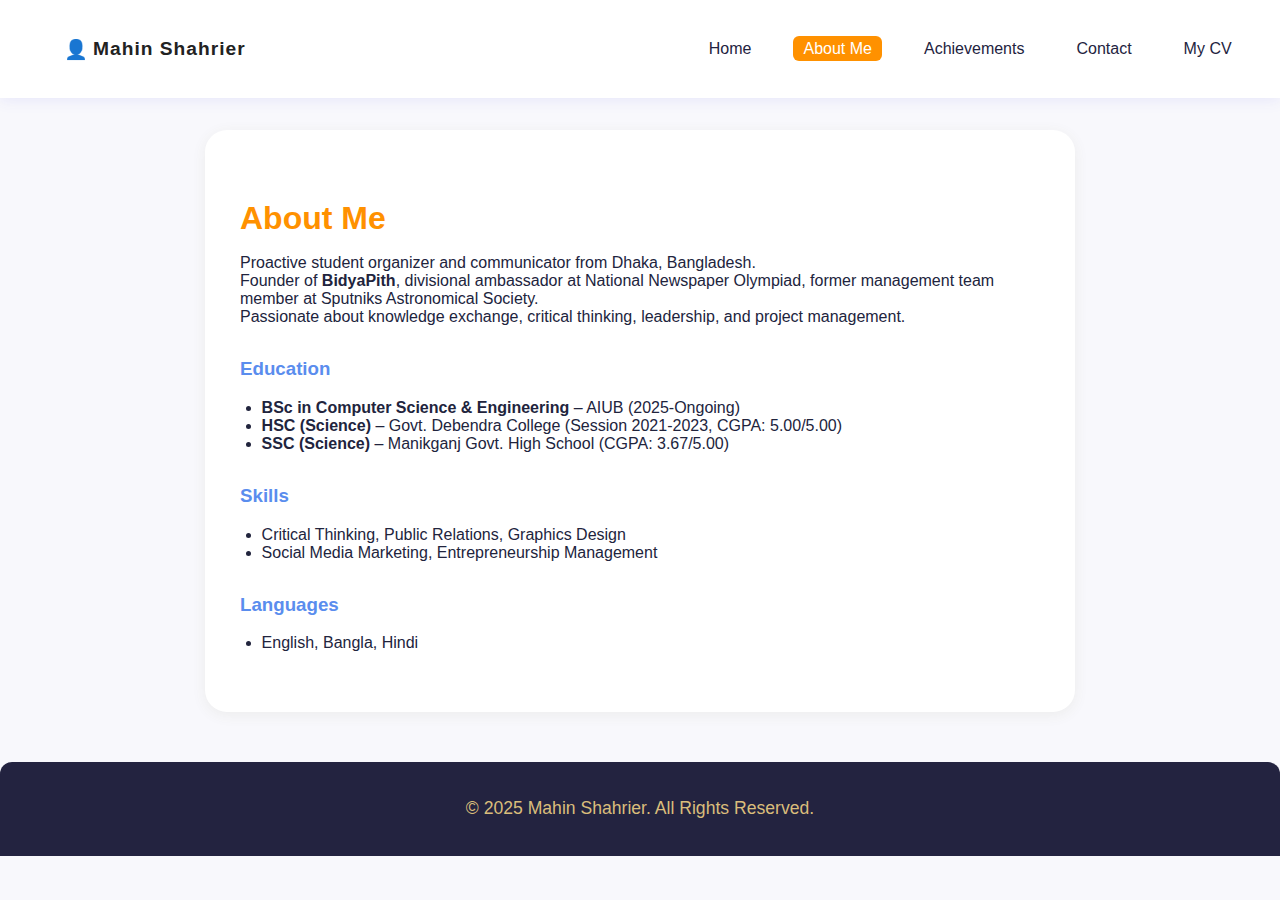
<file: about.html>
<!DOCTYPE html>
<html lang="en">
<head>
  <meta charset="UTF-8" />
  <title>About Me | Mahin Shahrier</title>
  <meta name="viewport" content="width=device-width, initial-scale=1">
  <link rel="stylesheet" href="style.css">
</head>
<body>
  <nav class="navbar">
    <div class="logo"><span class="icon">👤</span> Mahin Shahrier</div>
    <ul>
      <li><a href="index.html">Home</a></li>
      <li><a href="about.html" class="active">About Me</a></li>
      <li><a href="achievements.html">Achievements</a></li>
      <li><a href="contact.html">Contact</a></li>
      <li><a href="mycv.pdf" target="_blank" rel="noopener noreferrer">My CV</a></li>
    </ul>
  </nav>
  <section class="content-section">
    <h2>About Me</h2>
    <p>
      Proactive student organizer and communicator from Dhaka, Bangladesh.<br>
      Founder of <b>BidyaPith</b>, divisional ambassador at National Newspaper Olympiad, former management team member at Sputniks Astronomical Society.<br>
      Passionate about knowledge exchange, critical thinking, leadership, and project management.
    </p>
    <h3>Education</h3>
    <ul>
      <li><b>BSc in Computer Science & Engineering</b> – AIUB (2025-Ongoing)</li>
      <li><b>HSC (Science)</b> – Govt. Debendra College (Session 2021-2023, CGPA: 5.00/5.00)</li>
      <li><b>SSC (Science)</b> – Manikganj Govt. High School (CGPA: 3.67/5.00)</li>
    </ul>
    <h3>Skills</h3>
    <ul>
      <li>Critical Thinking, Public Relations, Graphics Design</li>
      <li>Social Media Marketing, Entrepreneurship Management</li>
    </ul>
    <h3>Languages</h3>
    <ul>
      <li>English, Bangla, Hindi</li>
    </ul>
  </section>
  <footer>
    <p>© 2025 Mahin Shahrier. All Rights Reserved.</p>
  </footer>
</body>
</html>
</file>
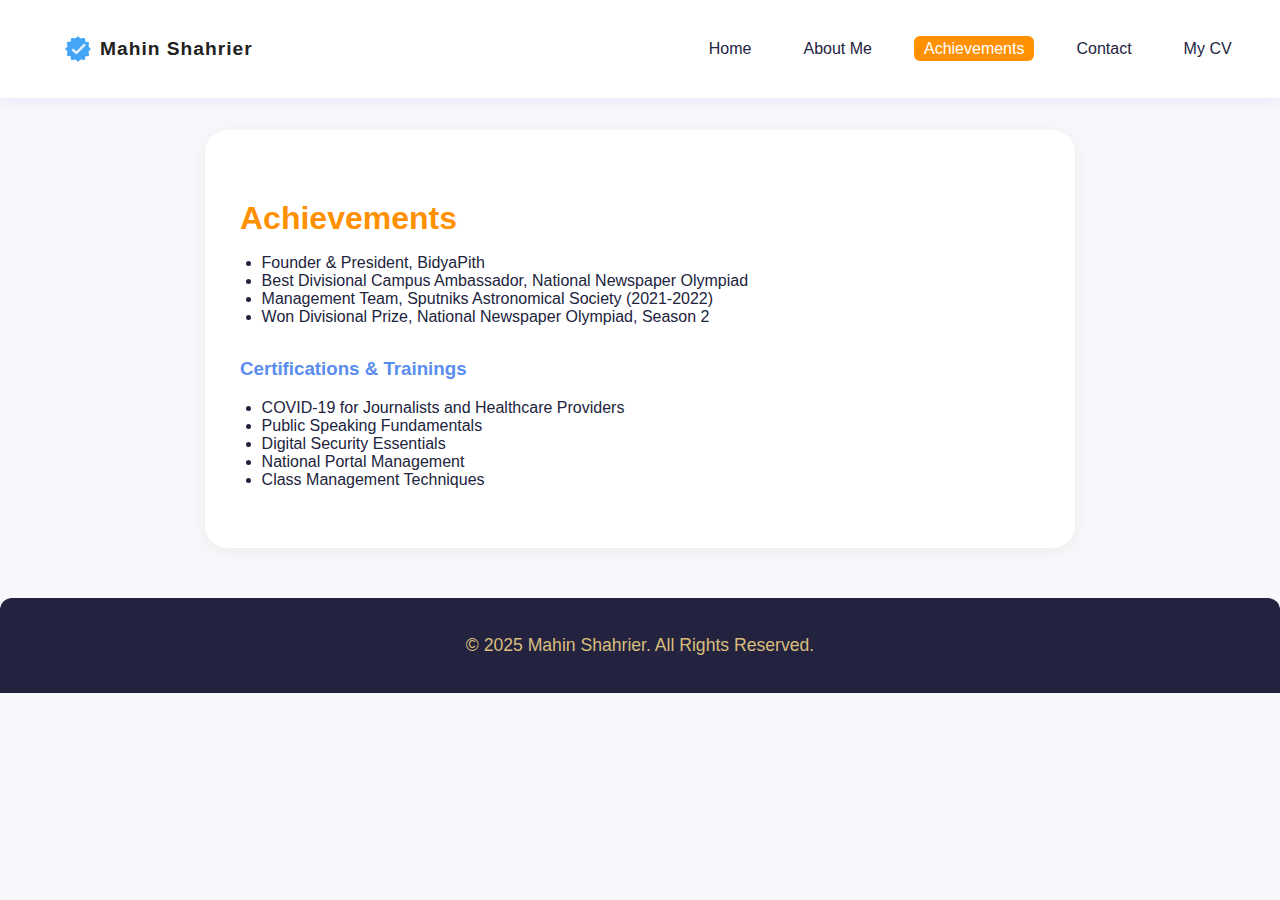
<file: achievements.html>
<!DOCTYPE html>
<html lang="en">
<head>
  <meta charset="UTF-8" />
  <title>Achievements | Mahin Shahrier</title>
  <meta name="viewport" content="width=device-width, initial-scale=1">
  <link rel="stylesheet" href="style.css">
</head>
<body>
  <nav class="navbar">
    <div class="logo">
      <img src="assets/verified.svg" alt="Verified Badge" class="nav-icon" />
      <span class="logo-name">Mahin Shahrier</span>
    </div>
    <ul>
      <li><a href="index.html">Home</a></li>
      <li><a href="about.html">About Me</a></li>
      <li><a href="achievements.html" class="active">Achievements</a></li>
      <li><a href="contact.html">Contact</a></li>
      <li><a href="assets/mycv.pdf" target="_blank" rel="noopener noreferrer">My CV</a></li>
    </ul>
  </nav>
  <section class="content-section">
    <h2>Achievements</h2>
    <ul>
      <li>Founder & President, BidyaPith</li>
      <li>Best Divisional Campus Ambassador, National Newspaper Olympiad</li>
      <li>Management Team, Sputniks Astronomical Society (2021-2022)</li>
      <li>Won Divisional Prize, National Newspaper Olympiad, Season 2</li>
    </ul>
    <h3>Certifications & Trainings</h3>
    <ul>
      <li>COVID-19 for Journalists and Healthcare Providers</li>
      <li>Public Speaking Fundamentals</li>
      <li>Digital Security Essentials</li>
      <li>National Portal Management</li>
      <li>Class Management Techniques</li>
    </ul>
  </section>
  <footer>
    <p>© 2025 Mahin Shahrier. All Rights Reserved.</p>
  </footer>
  <script src="main.js"></script>
</body>
</html>
</file>
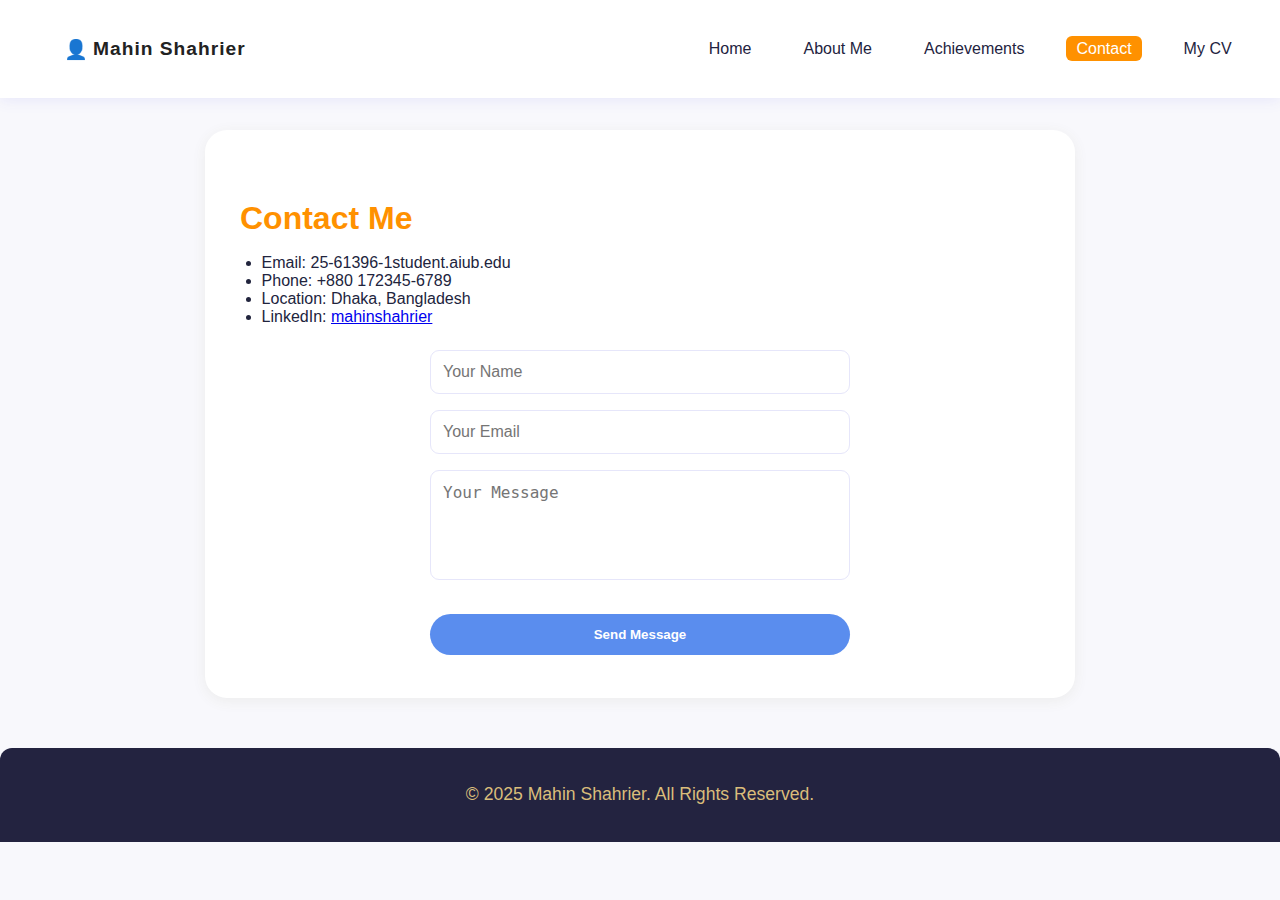
<file: contact.html>
<!DOCTYPE html>
<html lang="en">
<head>
  <meta charset="UTF-8" />
  <title>Contact | Mahin Shahrier</title>
  <meta name="viewport" content="width=device-width, initial-scale=1">
  <link rel="stylesheet" href="style.css">
</head>
<body>
  <nav class="navbar">
    <div class="logo"><span class="icon">👤</span> Mahin Shahrier</div>
    <ul>
      <li><a href="index.html">Home</a></li>
      <li><a href="about.html">About Me</a></li>
      <li><a href="achievements.html">Achievements</a></li>
      <li><a href="contact.html" class="active">Contact</a></li>
      <li><a href="mycv.pdf" target="_blank" rel="noopener noreferrer">My CV</a></li>
    </ul>
  </nav>
  <section class="content-section">
    <h2>Contact Me</h2>
    <ul>
      <li>Email: 25-61396-1student.aiub.edu</li>
      <li>Phone: +880 172345-6789</li>
      <li>Location: Dhaka, Bangladesh</li>
      <li>LinkedIn: <a href="https://linkedin.com/in/mahinshahrier">mahinshahrier</a></li>
    </ul>
    <form>
      <input type="text" placeholder="Your Name" required>
      <input type="email" placeholder="Your Email" required>
      <textarea placeholder="Your Message" required maxlength="6000"></textarea>
      <button type="submit">Send Message</button>
    </form>
  </section>
  <footer>
    <p>© 2025 Mahin Shahrier. All Rights Reserved.</p>
  </footer>
</body>
</html>
</file>
<file: style.css>
body {
  font-family: Arial, sans-serif;
  background: #f8f8fc;
  color: #21243d;
  margin: 0;
  padding: 0;
}
nav.navbar {
  display: flex;
  align-items: center;
  justify-content: space-between;
  background: #fff;
  box-shadow: 0 2px 14px #e6e6fa;
  padding: 1.5rem 3vw 1.5rem 5vw;
}
.logo {
  font-weight: bold;
  font-size: 1.2rem;
  color: #222; /* fallback for non-spanned text */
  letter-spacing: 1px;
  display: flex;
  align-items: center;
}
.logo-name {
  color: #222; /* black */
}
.nav-icon {
  vertical-align: middle;
  height: 28px;
  width: 28px;
  margin-right: 8px;
}
.logo .icon {
  color: #5a8dee;
  margin-right: 4px;
}
nav.navbar ul {
  display: flex;
  gap: 2rem;
  list-style: none;
  background: none;
}
nav.navbar ul li a {
  text-decoration: none;
  color: #232340;
  font-weight: 500;
  transition: color .2s;
  padding: 4px 10px;
  border-radius: 6px;
}
nav.navbar ul li a.active, nav.navbar ul li a:hover {
  color: #fff;
  background: #ff9100;
}
.hero {
  display: flex;
  flex-wrap: wrap;
  align-items: center;
  justify-content: space-between;
  background: linear-gradient(105deg, #f2f6ff 60%, #fbf3ee 100%);
  padding: 4rem 1.2rem 2rem;
  border-radius: 0 0 50px 50px;
  margin: 0 auto 2.3rem;
  max-width: 1100px;
}
.hero-content { max-width: 540px; }
.hero-image img {
  width: 210px;
  height: 210px;
  border-radius: 50%;
  object-fit: cover;
  box-shadow: 0 6px 28px #fae8bc;
  border: 7px solid #fff;
}
h1 {
  font-size: 2.5rem;
  color: #232340;
  margin: 0.3rem 0;
  letter-spacing: -1px;
}
.highlight { color: #ff9100; }
.subtitle {
  color: #5a8dee;
  font-size: 1.1rem;
  font-weight: 600;
}
.hero-buttons {
  margin-top: 1.4rem;
}
.btn-orange, .btn-outline {
  padding: 0.55rem 1.4rem;
  border-radius: 30px;
  font-weight: bold;
  font-size: 1.03rem;
  margin-right: 1rem;
  text-decoration: none;
  border: none;
  transition: background .2s, color .2s, border .2s;
  cursor: pointer;
  display: inline-block;
}
.btn-orange { background: #ff9100; color: #fff; }
.btn-outline {
  color: #ff9100;
  background: #fff;
  border: 2px solid #ff9100;
}
.btn-orange:hover, .btn-outline:hover { background: #5a8dee; color: #fff; border-color: #5a8dee;}
.content-section, .video-intro {
  background: #fff;
  border-radius: 22px;
  box-shadow: 0 3px 14px #ececec;
  padding: 2.7rem 2.2rem;
  max-width: 800px;
  margin: 2rem auto 2rem auto;
}
ul { padding-left: 1.35em; }
h2 {
  color: #ff9100;
  font-size: 2rem;
  margin-bottom: 1.1rem;
  font-weight: bold;
}
h3 { color: #5a8dee; margin-top: 2rem; }
.video-intro video,
video {
  display: block;
  margin: 0 auto;
  border-radius: 12px;
  background: #edf2fa;
  width: 100%;
  max-width: 500px;
}
form {
  display: flex;
  flex-direction: column;
  gap: 1rem;
  max-width: 420px;
  margin: 1.5rem auto 0 auto;
}
form input, form textarea {
  border: 1px solid #e6e6fa;
  border-radius: 9px;
  padding: .75rem;
  font-size: 1rem;
  width: 100%;
  box-sizing: border-box;
}
form textarea {
  min-height: 80px;
  max-height: 220px;
  height: 110px;
  resize: none;
}
form button {
  background: #5a8dee;
  color: #fff;
  border: none;
  font-weight: 700;
  border-radius: 30px;
  padding: .8rem 2.2rem;
  margin-top: 1.1rem;
  cursor: pointer;
  transition: background .2s;
}
form button:hover { background: #ff9100; }
footer {
  background: #232340;
  color: #dabd7b;
  text-align: center;
  padding: 1.2rem;
  margin-top: 50px;
  border-radius: 12px 12px 0 0;
  font-size: 1.1rem;
}
@media (max-width:900px){
  .hero { flex-direction: column; text-align: center; }
  .content-section, .video-intro { padding:1.1rem;}
  .hero-image img { margin: 2rem 0 .8rem 0;}
  nav.navbar { flex-direction: column; gap: 8px; padding: 1rem 0;}
  nav.navbar ul { gap: 0.8rem;}
}
</file>
